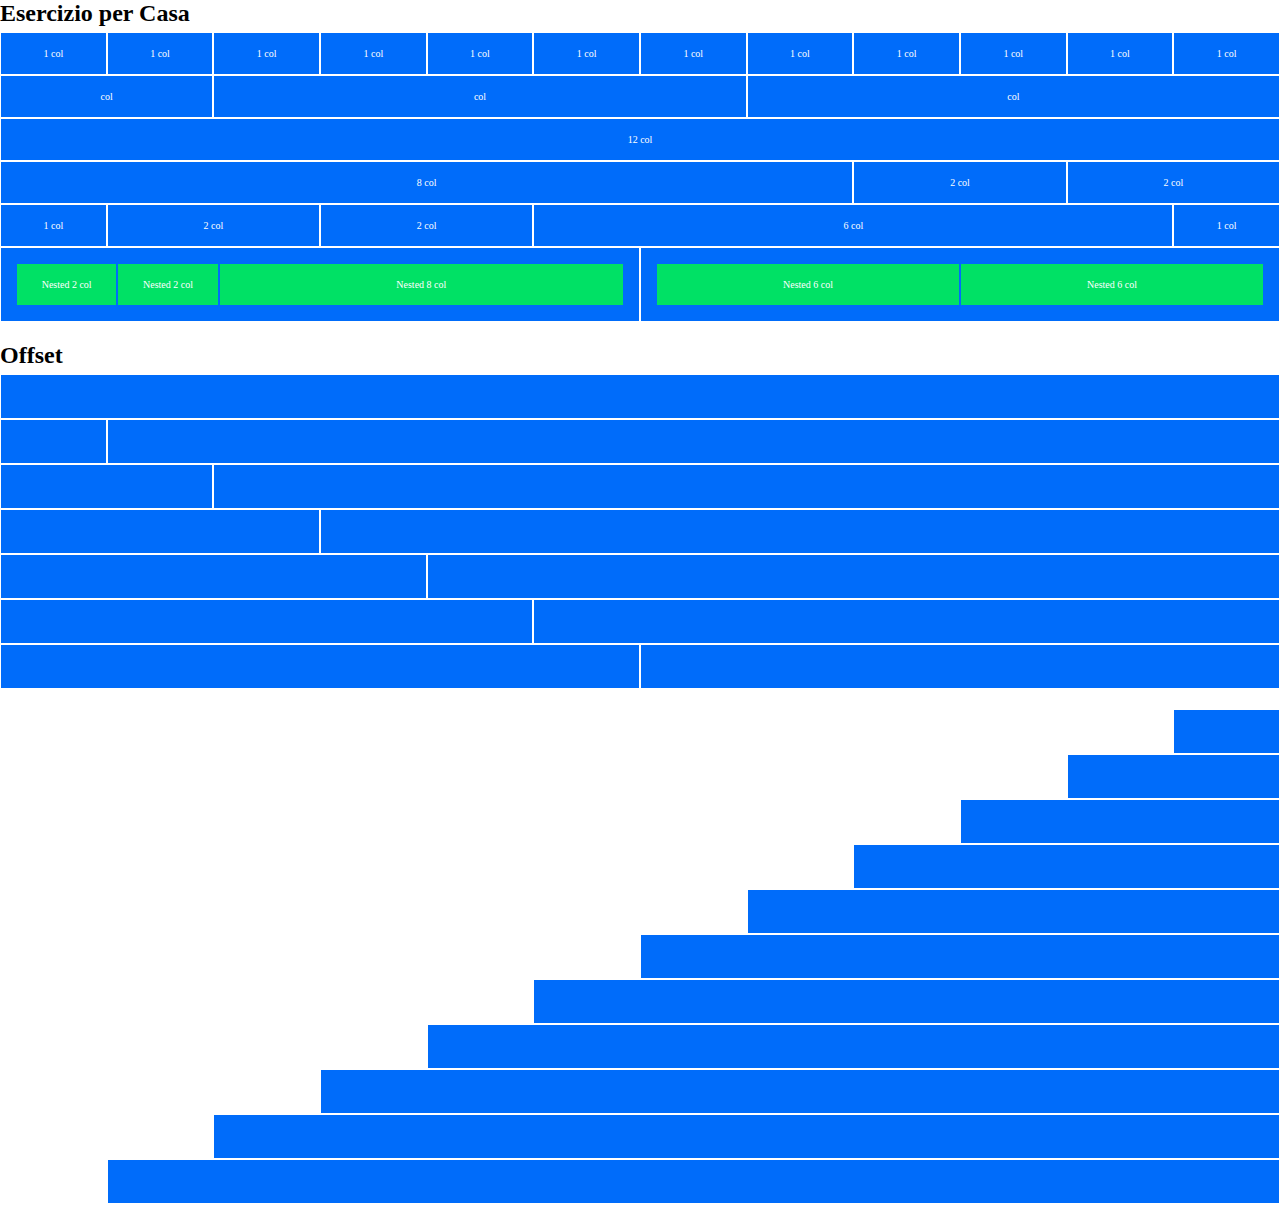
<file: index.html>
<!DOCTYPE html>
<html lang="en">
<head>
  <meta charset="UTF-8">
  <meta http-equiv="X-UA-Compatible" content="IE=edge">
  <meta name="viewport" content="width=device-width, initial-scale=1.0">
  <link rel="stylesheet" href="css/bootstrap.css">
  <link rel="stylesheet" href="css/bootstrap-responsive.css">
  <link rel="stylesheet" href="css/style.css">
  <title>Bootstrap</title>
</head>
<body>
  <div class="title">
    <h1>Esercizio per Casa</h1>
  </div>
  <div class="container">
    <div class="row">
      <div class="col-xs-12 col-sm-2 col-lg-1">
        <div class="box">
          1 col
        </div>
      </div>
      <div class="col-xs-12 col-sm-2 col-lg-1">
        <div class="box">
          1 col
        </div>
      </div>
      <div class="col-xs-12 col-sm-2 col-lg-1">
        <div class="box">
          1 col
        </div>
      </div>
      <div class="col-xs-12 col-sm-2 col-lg-1">
        <div class="box">
          1 col
        </div>
      </div>
      <div class="col-xs-12 col-sm-2 col-lg-1">
        <div class="box">
          1 col
        </div>
      </div>
      <div class="col-xs-12 col-sm-2 col-lg-1">
        <div class="box">
          1 col
        </div>
      </div>
      <div class="col-xs-12 col-sm-2 col-lg-1">
        <div class="box">
          1 col
        </div>
      </div>
      <div class="col-xs-12 col-sm-2 col-lg-1">
        <div class="box">
          1 col
        </div>
      </div>
      <div class="col-xs-12 col-sm-2 col-lg-1">
        <div class="box">
          1 col
        </div>
      </div>
      <div class="col-xs-12 col-sm-2 col-lg-1">
        <div class="box">
          1 col
        </div>
      </div>
      <div class="col-xs-12 col-sm-2 col-lg-1">
        <div class="box">
          1 col
        </div>
      </div>
      <div class="col-xs-12 col-sm-2 col-lg-1">
        <div class="box">
          1 col
        </div>
      </div>
    </div>
    <div class="row">
      <div class="col-xs-12 col-sm-1 col-lg-2">
        <div class="box">
          col
        </div>
      </div>
      <div class="col-xs-12 col-sm-5 col-lg-5">
        <div class="box">
          col
        </div>
      </div>
      <div class="col-xs-12 col-sm-6 col-lg-5">
        <div class="box">
          col
        </div>
      </div>
    </div>
    <div class="row">
      <div class="col-xs-12">
        <div class="box">
          12 col
        </div>
      </div>
    </div>
    <div class="row">
      <div class="col-xs-12 col-sm-6 col-lg-8">
        <div class="box">
          8 col
        </div>
      </div>
      <div class="col-xs-12 col-sm-3 col-lg-2">
        <div class="box">
          2 col
        </div>
      </div>
      <div class="col-xs-12 col-sm-3 col-lg-2">
        <div class="box">
          2 col
        </div>
      </div>
    </div>
    <div class="row">
      <div class="col-xs-12 col-sm-1">
        <div class="box">
          1 col
        </div>
      </div>
      <div class="col-xs-12 col-sm-1 col-lg-2">
        <div class="box">
          2 col
        </div>
      </div>
      <div class="col-xs-12 col-sm-1 col-lg-2">
        <div class="box">
          2 col
        </div>
      </div>
      <div class="col-xs-12 col-sm-8 col-lg-6">
        <div class="box">
          6 col
        </div>
      </div>
      <div class="col-xs-12 col-sm-1">
        <div class="box">
          1 col
        </div>
      </div>
    </div>
    <div class="row">
      <div class="col-xs-12 col-lg-6">
        <div class="box">
          <div class="row">
            <div class="col-xs-12 col-sm-4 col-lg-2">
              <div class="box-nesting">
                Nested 2 col
              </div>
            </div>
            <div class="col-xs-12 col-sm-4 col-lg-2">
              <div class="box-nesting">
                Nested 2 col
              </div>
            </div>
            <div class="col-xs-12 col-sm-4 col-lg-8">
              <div class="box-nesting">
                Nested 8 col
              </div>
            </div>
          </div>
        </div>  
      </div>
      <div class="col-xs-12 col-lg-6">
        <div class="box">
          <div class="row">
            <div class="col-xs-12 col-lg-6">
              <div class="box-nesting">
                Nested 6 col
              </div>
            </div>
            <div class="col-xs-12 col-lg-6">
              <div class="box-nesting">
                Nested 6 col
              </div>
            </div>
          </div>
        </div>  
      </div>
    </div>
  </div>

  <div class="title">
    <h1>Offset</h1>
  </div>
  <div class="container">
    <div class="row">
      <div class="col-xs-12">
        <div class="box-regular"></div>
      </div>
    </div>
    <div class="row">
      <div class="col-xs-12 col-sm-11 col-lg-1">
        <div class="box-regular"></div>
      </div>
      <div class="col-xs-12 col-sm-1 col-lg-11">
        <div class="box-regular"></div>
      </div>
    </div>
    <div class="row">
      <div class="col-xs-12 col-sm-10 col-lg-2">
        <div class="box-regular"></div>
      </div>
      <div class="col-xs-12 col-sm-2 col-lg-10">
        <div class="box-regular"></div>
      </div>
    </div>
    <div class="row">
      <div class="col-xs-12 col-sm-9 col-lg-3">
        <div class="box-regular"></div>
      </div>
      <div class="col-xs-12 col-sm-3 col-lg-9">
        <div class="box-regular"></div>
      </div>
    </div>
    <div class="row">
      <div class="col-xs-12 col-sm-8 col-lg-4">
        <div class="box-regular"></div>
      </div>
      <div class="col-xs-12 col-sm-4 col-lg-8">
        <div class="box-regular"></div>
      </div>
    </div>
    <div class="row">
      <div class="col-xs-12 col-sm-7 col-lg-5">
        <div class="box-regular"></div>
      </div>
      <div class="col-xs-12 col-sm-5 col-lg-7">
        <div class="box-regular"></div>
      </div>
    </div>
    <div class="row">
      <div class="col-xs-12 col-sm-6">
        <div class="box-regular"></div>
      </div>
      <div class="col-xs-12 col-sm-6">
        <div class="box-regular"></div>
      </div>
    </div>
  </div>

  <div class="container">
    <div class="row">
      <div class="col-xs-12 col-sm-offset-10 col-sm-2 col-lg-offset-11 col-lg-1">
        <div class="box-regular"></div>
      </div>
    </div>
    <div class="row">
      <div class="col-xs-12 col-sm-offset-9 col-sm-3 col-lg-offset-10 col-lg-2">
        <div class="box-regular"></div>
      </div>
    </div>
    <div class="row">
      <div class="col-xs-12 col-sm-offset-8 col-sm-4 col-lg-offset-9 col-lg-3">
        <div class="box-regular"></div>
      </div>
    </div>
    <div class="row">
      <div class="col-xs-12 col-sm-offset-7 col-sm-5 col-lg-offset-8 col-lg-4">
        <div class="box-regular"></div>
      </div>
    </div>
    <div class="row">
      <div class="col-xs-12 col-sm-offset-6 col-sm-6 col-lg-offset-7 col-lg-5">
        <div class="box-regular"></div>
      </div>
    </div>
    <div class="row">
      <div class="col-xs-12 col-sm-offset-5 col-sm-7 col-lg-offset-6 col-lg-6">
        <div class="box-regular"></div>
      </div>
    </div>
    <div class="row">
      <div class="col-xs-12 col-sm-offset-4 col-sm-8 col-lg-offset-5 col-lg-7">
        <div class="box-regular"></div>
      </div>
    </div>
    <div class="row">
      <div class="col-xs-12 col-sm-offset-3 col-sm-9 col-lg-offset-4 col-lg-8">
        <div class="box-regular"></div>
      </div>
    </div>
    <div class="row">
      <div class="col-xs-12 col-sm-offset-2 col-sm-10 col-lg-offset-3 col-lg-9">
        <div class="box-regular"></div>
      </div>
    </div>
    <div class="row">
      <div class="col-xs-12 col-sm-offset-1 col-sm-11 col-lg-offset-2 col-lg-10">
        <div class="box-regular"></div>
      </div>
    </div>
    <div class="row">
      <div class="col-xs-12 col-lg-offset-1 col-lg-11">
        <div class="box-regular"></div>
      </div>
    </div>
  </div>
</body>
</html>
</file>
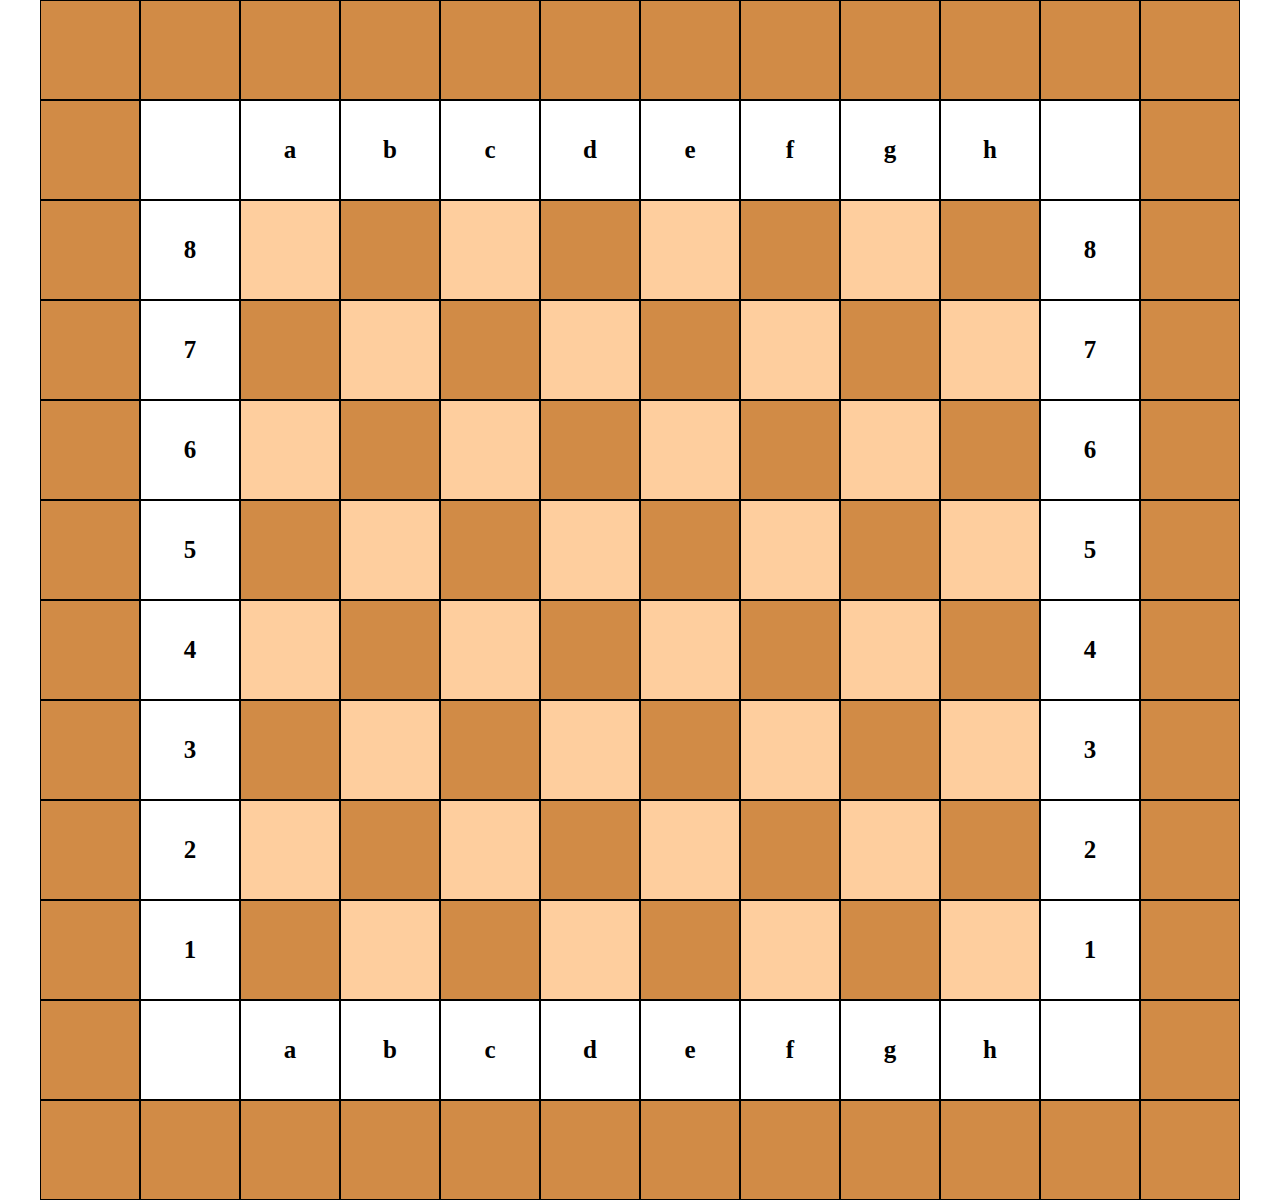
<file: bonus.html>
<!DOCTYPE html>
<html lang="en">
<head>
  <meta charset="UTF-8">
  <meta http-equiv="X-UA-Compatible" content="IE=edge">
  <meta name="viewport" content="width=device-width, initial-scale=1.0">
  <link
      rel="stylesheet"
      href="https://cdnjs.cloudflare.com/ajax/libs/font-awesome/5.10.0/css/all.min.css"
      integrity="sha512-PgQMlq+nqFLV4ylk1gwUOgm6CtIIXkKwaIHp/PAIWHzig/lKZSEGKEysh0TCVbHJXCLN7WetD8TFecIky75ZfQ=="
      crossorigin="anonymous"
      referrerpolicy="no-referrer"
    />
  <link rel="stylesheet" href="css/bootstrap.css">
  <link rel="stylesheet" href="css/bootstrap-responsive.css">
  <link rel="stylesheet" href="css_bonus/bonus.css">
  <title>Bonus Chess</title>
</head>
<body>

  <div class="container">
    <div class="row"> <!-- row 1 -->
      <div class="col-xs-1">
        <div class="box brown"></div>
      </div>
      <div class="col-xs-1">
        <div class="box brown"></div>
      </div>
      <div class="col-xs-1">
        <div class="box brown"></div>
      </div>
      <div class="col-xs-1">
        <div class="box brown"></div>
      </div>
      <div class="col-xs-1">
        <div class="box brown"></div>
      </div>
      <div class="col-xs-1">
        <div class="box brown"></div>
      </div>
      <div class="col-xs-1">
        <div class="box brown"></div>
      </div>
      <div class="col-xs-1">
        <div class="box brown"></div>
      </div>
      <div class="col-xs-1">
        <div class="box brown"></div>
      </div>
      <div class="col-xs-1">
        <div class="box brown"></div>
      </div>
      <div class="col-xs-1">
        <div class="box brown"></div>
      </div>
      <div class="col-xs-1">
        <div class="box brown"></div>
      </div>
    </div>
    <div class="row"> <!-- row 2 -->
      <div class="row"> 
      <div class="col-xs-1">
        <div class="box brown"></div>
      </div>
      <div class="col-xs-1">
        <div class="box white"></div>
      </div>
      <div class="col-xs-1">
        <div class="box white">
          <span>a</span>
        </div>
      </div>
      <div class="col-xs-1">
        <div class="box white">
          <span>b</span>
        </div>
      </div>
      <div class="col-xs-1">
        <div class="box white">
          <span>c</span>
        </div>
      </div>
      <div class="col-xs-1">
        <div class="box white">
          <span>d</span>
        </div>
      </div>
      <div class="col-xs-1">
        <div class="box white">
          <span>e</span>
        </div>
      </div>
      <div class="col-xs-1">
        <div class="box white">
          <span>f</span>
        </div>
      </div>
      <div class="col-xs-1">
        <div class="box white">
          <span>g</span>
        </div>
      </div>
      <div class="col-xs-1">
        <div class="box white">
          <span>h</span>
        </div>
      </div>
      <div class="col-xs-1">
        <div class="box white"></div>
      </div>
      <div class="col-xs-1">
        <div class="box brown"></div>
      </div>
    </div>
    <div class="row"> <!-- row 3 -->
      <div class="row"> 
      <div class="col-xs-1">
        <div class="box brown"></div>
      </div>
      <div class="col-xs-1">
        <div class="box white">
          <span>8</span>
        </div>
      </div>
      <div class="col-xs-1">
        <div class="box light-brown"></div>
      </div>
      <div class="col-xs-1">
        <div class="box brown black-text">
          <i class="fas fa-chess-knight"></i>
        </div>
      </div>
      <div class="col-xs-1">
        <div class="box light-brown black-text">
          <i class="fas fa-chess-bishop"></i>
        </div>
      </div>
      <div class="col-xs-1">
        <div class="box brown"></div>
      </div>
      <div class="col-xs-1">
        <div class="box light-brown"></div>
      </div>
      <div class="col-xs-1">
        <div class="box brown"></div>
      </div>
      <div class="col-xs-1">
        <div class="box light-brown"></div>
      </div>
      <div class="col-xs-1">
        <div class="box brown"></div>
      </div>
      <div class="col-xs-1">
        <div class="box white">
          <span>8</span>
        </div>
      </div>
      <div class="col-xs-1">
        <div class="box brown"></div>
      </div>
    </div>
    <div class="row"> <!-- row 4 -->
      <div class="row"> 
      <div class="col-xs-1">
        <div class="box brown"></div>
      </div>
      <div class="col-xs-1">
        <div class="box white">
          <span>7</span>
        </div>
      </div>
      <div class="col-xs-1">
        <div class="box brown black-text">
          <i class="fas fa-chess-pawn"></i>
        </div>
      </div>
      <div class="col-xs-1">
        <div class="box light-brown black-text">
          <i class="fas fa-chess-pawn"></i>
        </div>
      </div>
      <div class="col-xs-1">
        <div class="box brown"></div>
      </div>
      <div class="col-xs-1">
        <div class="box light-brown black-text">
          <i class="fas fa-chess-pawn"></i>
        </div>
      </div>
      <div class="col-xs-1">
        <div class="box brown"></div>
      </div>
      <div class="col-xs-1">
        <div class="box light-brown"></div>
      </div>
      <div class="col-xs-1">
        <div class="box brown"></div>
      </div>
      <div class="col-xs-1">
        <div class="box light-brown"></div>
      </div>
      <div class="col-xs-1">
        <div class="box white">
          <span>7</span>
        </div>
      </div>
      <div class="col-xs-1">
        <div class="box brown"></div>
      </div>
    </div>
    <div class="row"> <!-- row 5 -->
      <div class="row"> 
      <div class="col-xs-1">
        <div class="box brown"></div>
      </div>
      <div class="col-xs-1">
        <div class="box white">
          <span>6</span>
        </div>
      </div>
      <div class="col-xs-1">
        <div class="box light-brown white-text">
          <i class="fas fa-chess-pawn"></i>
        </div>
      </div>
      <div class="col-xs-1">
        <div class="box brown white-text">
          <i class="fas fa-chess-rook"></i>
        </div>
      </div>
      <div class="col-xs-1">
        <div class="box light-brown white-text">
          <i class="fas fa-chess-pawn"></i>
        </div>
      </div>
      <div class="col-xs-1">
        <div class="box brown"></div>
      </div>
      <div class="col-xs-1">
        <div class="box light-brown"></div>
      </div>
      <div class="col-xs-1">
        <div class="box brown"></div>
      </div>
      <div class="col-xs-1">
        <div class="box light-brown"></div>
      </div>
      <div class="col-xs-1">
        <div class="box brown"></div>
      </div>
      <div class="col-xs-1">
        <div class="box white">
          <span>6</span>
        </div>
      </div>
      <div class="col-xs-1">
        <div class="box brown"></div>
      </div>
    </div>
    <div class="row"> <!-- row 6 -->
      <div class="row"> 
      <div class="col-xs-1">
        <div class="box brown"></div>
      </div>
      <div class="col-xs-1">
        <div class="box white">
          <span>5</span>
        </div>
      </div>
      <div class="col-xs-1">
        <div class="box brown black-text">
          <i class="fas fa-chess-pawn"></i>
        </div>
      </div>
      <div class="col-xs-1">
        <div class="box light-brown white-text">
          <i class="fas fa-chess-rook"></i>
        </div>
      </div>
      <div class="col-xs-1">
        <div class="box brown">
        </div>
      </div>
      <div class="col-xs-1">
        <div class="box light-brown"></div>
      </div>
      <div class="col-xs-1">
        <div class="box brown"></div>
      </div>
      <div class="col-xs-1">
        <div class="box light-brown"></div>
      </div>
      <div class="col-xs-1">
        <div class="box brown"></div>
      </div>
      <div class="col-xs-1">
        <div class="box light-brown"></div>
      </div>
      <div class="col-xs-1">
        <div class="box white">
          <span>5</span>
        </div>
      </div>
      <div class="col-xs-1">
        <div class="box brown"></div>
      </div>
    </div>
    <div class="row"> <!-- row 7 -->
      <div class="row"> 
      <div class="col-xs-1">
        <div class="box brown"></div>
      </div>
      <div class="col-xs-1">
        <div class="box white">
          <span>4</span>
        </div>
      </div>
      <div class="col-xs-1">
        <div class="box light-brown black-text">
          <i class="fas fa-chess-king"></i>
        </div>
      </div>
      <div class="col-xs-1">
        <div class="box brown"></div>
      </div>
      <div class="col-xs-1">
        <div class="box light-brown white-text">
          <i class="fas fa-chess-king"></i>
        </div>
      </div>
      <div class="col-xs-1">
        <div class="box brown"></div>
      </div>
      <div class="col-xs-1">
        <div class="box light-brown white-text">
          <i class="fas fa-chess-pawn"></i>
        </div>
      </div>
      <div class="col-xs-1">
        <div class="box brown"></div>
      </div>
      <div class="col-xs-1">
        <div class="box light-brown"></div>
      </div>
      <div class="col-xs-1">
        <div class="box brown"></div>
      </div>
      <div class="col-xs-1">
        <div class="box white">
          <span>4</span>
        </div>
      </div>
      <div class="col-xs-1">
        <div class="box brown"></div>
      </div>
    </div>
    <div class="row"> <!-- row 8 -->
      <div class="row"> 
      <div class="col-xs-1">
        <div class="box brown"></div>
      </div>
      <div class="col-xs-1">
        <div class="box white">
          <span>3</span>
        </div>
      </div>
      <div class="col-xs-1">
        <div class="box brown"></div>
      </div>
      <div class="col-xs-1">
        <div class="box light-brown"></div>
      </div>
      <div class="col-xs-1">
        <div class="box brown white-text">
          <i class="fas fa-chess-pawn"></i>
        </div>
      </div>
      <div class="col-xs-1">
        <div class="box light-brown"></div>
      </div>
      <div class="col-xs-1">
        <div class="box brown"></div>
      </div>
      <div class="col-xs-1">
        <div class="box light-brown"></div>
      </div>
      <div class="col-xs-1">
        <div class="box brown"></div>
      </div>
      <div class="col-xs-1">
        <div class="box light-brown"></div>
      </div>
      <div class="col-xs-1">
        <div class="box white">
          <span>3</span>
        </div>
      </div>
      <div class="col-xs-1">
        <div class="box brown"></div>
      </div>
    </div>
    <div class="row"> <!-- row 9 -->
      <div class="row"> 
      <div class="col-xs-1">
        <div class="box brown"></div>
      </div>
      <div class="col-xs-1">
        <div class="box white">
          <span>2</span>
        </div>
      </div>
      <div class="col-xs-1">
        <div class="box light-brown"></div>
      </div>
      <div class="col-xs-1">
        <div class="box brown"></div>
      </div>
      <div class="col-xs-1">
        <div class="box light-brown black-text">
          <i class="fas fa-chess-queen"></i>
        </div>
      </div>
      <div class="col-xs-1">
        <div class="box brown white-text">
          <i class="fas fa-chess-pawn"></i>
        </div>
      </div>
      <div class="col-xs-1">
        <div class="box light-brown"></div>
      </div>
      <div class="col-xs-1">
        <div class="box brown white-text">
          <i class="fas fa-chess-pawn"></i>
        </div>
      </div>
      <div class="col-xs-1">
        <div class="box light-brown"></div>
      </div>
      <div class="col-xs-1">
        <div class="box brown"></div>
      </div>
      <div class="col-xs-1">
        <div class="box white">
          <span>2</span>
        </div>
      </div>
      <div class="col-xs-1">
        <div class="box brown"></div>
      </div>
    </div>
    <div class="row"> <!-- row 10 -->
      <div class="row"> 
      <div class="col-xs-1">
        <div class="box brown"></div>
      </div>
      <div class="col-xs-1">
        <div class="box white">
          <span>1</span>
        </div>
      </div>
      <div class="col-xs-1">
        <div class="box brown"></div>
      </div>
      <div class="col-xs-1">
        <div class="box light-brown white-text">
          <i class="fas fa-chess-knight"></i>
        </div>
      </div>
      <div class="col-xs-1">
        <div class="box brown black-text">
          <i class="fas fa-chess-rook"></i>
        </div>
      </div>
      <div class="col-xs-1">
        <div class="box light-brown black-text">
          <i class="fas fa-chess-knight"></i>
        </div>
      </div>
      <div class="col-xs-1">
        <div class="box brown white-text">
          <i class="fas fa-chess-queen"></i>
        </div>
      </div>
      <div class="col-xs-1">
        <div class="box light-brown white-text">
          <i class="fas fa-chess-bishop"></i>
        </div>
      </div>
      <div class="col-xs-1">
        <div class="box brown"></div>
      </div>
      <div class="col-xs-1">
        <div class="box light-brown"></div>
      </div>
      <div class="col-xs-1">
        <div class="box white">
          <span>1</span>
        </div>
      </div>
      <div class="col-xs-1">
        <div class="box brown"></div>
      </div>
    </div>
    <div class="row"> <!-- row 2 -->
      <div class="row"> 
      <div class="col-xs-1">
        <div class="box brown"></div>
      </div>
      <div class="col-xs-1">
        <div class="box white"></div>
      </div>
      <div class="col-xs-1">
        <div class="box white">
          <span>a</span>
        </div>
      </div>
      <div class="col-xs-1">
        <div class="box white">
          <span>b</span>
        </div>
      </div>
      <div class="col-xs-1">
        <div class="box white">
          <span>c</span>
        </div>
      </div>
      <div class="col-xs-1">
        <div class="box white">
          <span>d</span>
        </div>
      </div>
      <div class="col-xs-1">
        <div class="box white">
          <span>e</span>
        </div>
      </div>
      <div class="col-xs-1">
        <div class="box white">
          <span>f</span>
        </div>
      </div>
      <div class="col-xs-1">
        <div class="box white">
          <span>g</span>
        </div>
      </div>
      <div class="col-xs-1">
        <div class="box white">
          <span>h</span>
        </div>
      </div>
      <div class="col-xs-1">
        <div class="box white"></div>
      </div>
      <div class="col-xs-1">
        <div class="box brown"></div>
      </div>
    </div>
    <div class="row"> <!-- row 12 -->
      <div class="col-xs-1">
        <div class="box brown"></div>
      </div>
      <div class="col-xs-1">
        <div class="box brown"></div>
      </div>
      <div class="col-xs-1">
        <div class="box brown"></div>
      </div>
      <div class="col-xs-1">
        <div class="box brown"></div>
      </div>
      <div class="col-xs-1">
        <div class="box brown"></div>
      </div>
      <div class="col-xs-1">
        <div class="box brown"></div>
      </div>
      <div class="col-xs-1">
        <div class="box brown"></div>
      </div>
      <div class="col-xs-1">
        <div class="box brown"></div>
      </div>
      <div class="col-xs-1">
        <div class="box brown"></div>
      </div>
      <div class="col-xs-1">
        <div class="box brown"></div>
      </div>
      <div class="col-xs-1">
        <div class="box brown"></div>
      </div>
      <div class="col-xs-1">
        <div class="box brown"></div>
      </div>
    </div>  
  </div>
  
</body>
</html>
</file>
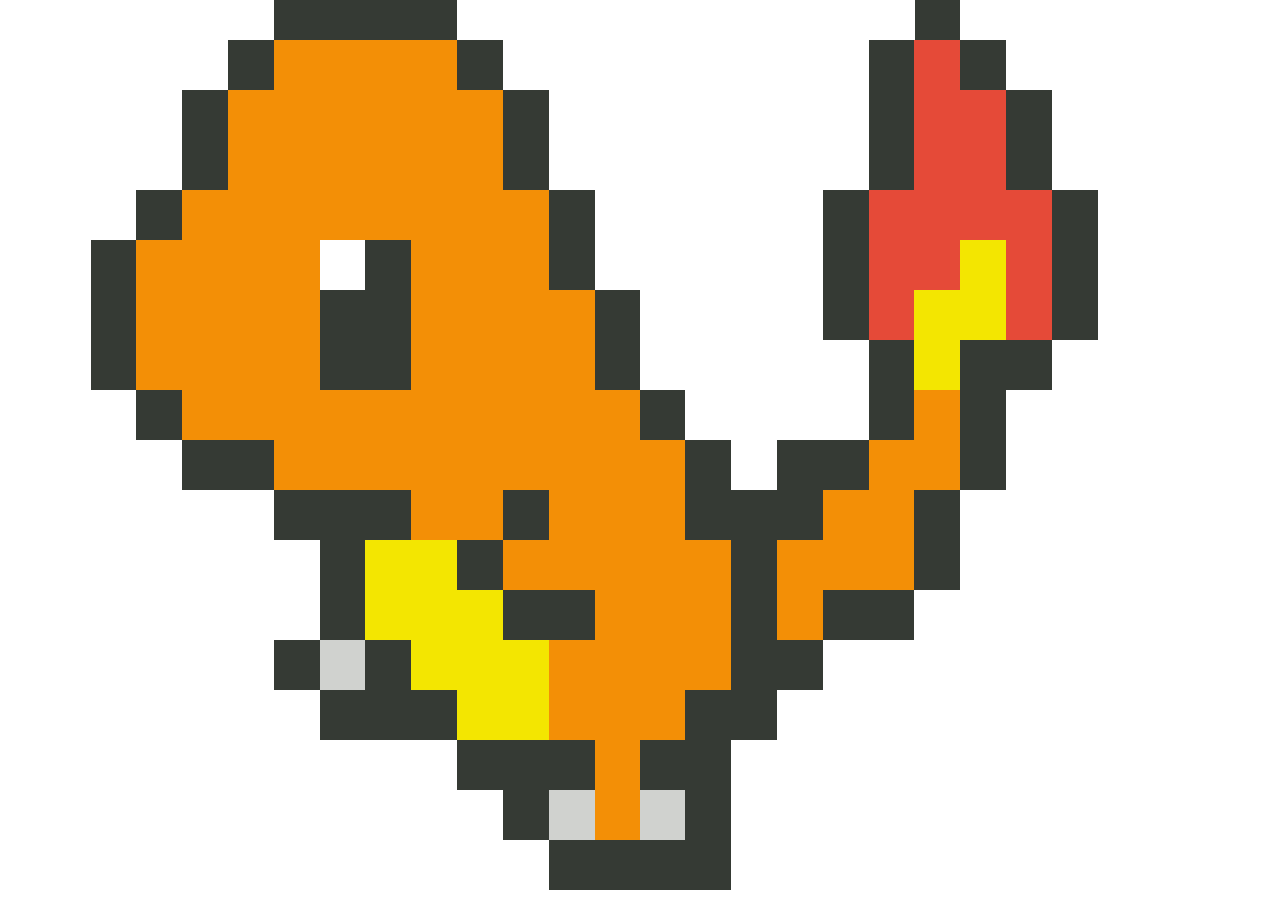
<file: bonus_2.html>
<!DOCTYPE html>
<html lang="en">
<head>
  <meta charset="UTF-8">
  <meta http-equiv="X-UA-Compatible" content="IE=edge">
  <meta name="viewport" content="width=device-width, initial-scale=1.0">
  <link rel="stylesheet" href="css/bootstrap.css">
  <link rel="stylesheet" href="css/bootstrap-responsive.css">
  <link rel="stylesheet" href="css_bonus/bonus_2.css">
  <title>Charmender</title>
</head>
<body>
  <div class="view">
    <div class="container">
      <div class="row"> <!-- row 1 -->
        <div class="col-xs-offset-4 col-xs-4">
          <div class="box black"></div>
        </div>
      </div>
      <div class="row"> <!-- row 2 -->
        <div class="col-xs-offset-3 col-xs-1">
          <div class="box black"></div>
        </div>
        <div class="col-xs-4">
          <div class="box orange"></div>
        </div>
        <div class="col-xs-1">
          <div class="box black"></div>
        </div>
      </div>
      <div class="row"> <!-- row 3 -->
        <div class="col-xs-offset-2 col-xs-1">
          <div class="box black"></div>
        </div>
        <div class="col-xs-6">
          <div class="box orange"></div>
        </div>
        <div class="col-xs-1">
          <div class="box black"></div>
        </div>
      </div>
      <div class="row"> <!-- row 4 -->
        <div class="col-xs-offset-2 col-xs-1">
          <div class="box black"></div>
        </div>
        <div class="col-xs-6">
          <div class="box orange"></div>
        </div>
        <div class="col-xs-1">
          <div class="box black"></div>
        </div>
      </div>
      <div class="row"> <!-- row 5 -->
        <div class="col-xs-offset-1 col-xs-1">
          <div class="box black"></div>
        </div>
        <div class="col-xs-8">
          <div class="box orange"></div>
        </div>
        <div class="col-xs-1">
          <div class="box black"></div>
        </div>
      </div>
      <div class="row"> <!-- row 6 -->
        <div class="col-xs-1">
          <div class="box black"></div>
        </div>
        <div class="col-xs-4">
          <div class="box orange"></div>
        </div>
        <div class="col-xs-offset-1 col-xs-1">
          <div class="box black"></div>
        </div>
        <div class="col-xs-3">
          <div class="box orange"></div>
        </div>
        <div class="col-xs-1">
          <div class="box black"></div>
        </div>
      </div>
      <div class="row"> <!-- row 7 -->
        <div class="col-xs-1">
          <div class="box black"></div>
        </div>
        <div class="col-xs-4">
          <div class="box orange"></div>
        </div>
        <div class="col-xs-2">
          <div class="box black"></div>
        </div>
        <div class="col-xs-4">
          <div class="box orange"></div>
        </div>
        <div class="col-xs-1">
          <div class="box black"></div>
        </div>
      </div>
      <div class="row"> <!-- row 8 -->
        <div class="col-xs-1">
          <div class="box black"></div>
        </div>
        <div class="col-xs-4">
          <div class="box orange"></div>
        </div>
        <div class="col-xs-2">
          <div class="box black"></div>
        </div>
        <div class="col-xs-4">
          <div class="box orange"></div>
        </div>
        <div class="col-xs-1">
          <div class="box black"></div>
        </div>
      </div>
      <div class="row"> <!-- row 9 -->
        <div class="col-xs-offset-1 col-xs-1">
          <div class="box black"></div>
        </div>
        <div class="col-xs-10">
          <div class="box orange"></div>
        </div>
      </div>
      <div class="row"> <!-- row 10 -->
        <div class="col-xs-offset-2 col-xs-2">
          <div class="box black"></div>
        </div>
        <div class="col-xs-8">
          <div class="box orange"></div>
        </div>
      </div>
      <div class="row"> <!-- row 11 -->
        <div class="col-xs-offset-4 col-xs-3">
          <div class="box black"></div>
        </div>
        <div class="col-xs-2">
          <div class="box orange"></div>
        </div>
        <div class="col-xs-1">
          <div class="box black"></div>
        </div>
        <div class="col-xs-2">
          <div class="box orange"></div>
        </div>
      </div>
      <div class="row"> <!-- row 12 -->
        <div class="col-xs-offset-5 col-xs-1">
          <div class="box black"></div>
        </div>
        <div class="col-xs-2">
          <div class="box yellow"></div>
        </div>
        <div class="col-xs-1">
          <div class="box black"></div>
        </div>
        <div class="col-xs-3">
          <div class="box orange"></div>
        </div>
      </div>
      <div class="row"> <!-- row 13 -->
        <div class="col-xs-offset-5 col-xs-1">
          <div class="box black"></div>
        </div>
        <div class="col-xs-3">
          <div class="box yellow"></div>
        </div>
        <div class="col-xs-2">
          <div class="box black"></div>
        </div>
        <div class="col-xs-1">
          <div class="box orange"></div>
        </div>
      </div>
      <div class="row"> <!-- row 14 -->
        <div class="col-xs-offset-4 col-xs-1">
          <div class="box black"></div>
        </div>
        <div class="col-xs-1">
          <div class="box grey"></div>
        </div>
        <div class="col-xs-1">
          <div class="box black"></div>
        </div>
        <div class="col-xs-3">
          <div class="box yellow"></div>
        </div>
        <div class="col-xs-2">
          <div class="box orange"></div>
        </div>
      </div>
      <div class="row"> <!-- row 15 -->
        <div class="col-xs-offset-5 col-xs-3">
          <div class="box black"></div>
        </div>
        <div class="col-xs-2">
          <div class="box yellow"></div>
        </div>
        <div class="col-xs-2">
          <div class="box orange"></div>
        </div>
      </div>
      <div class="row"> <!-- row 16 -->
        <div class="col-xs-offset-8 col-xs-3">
          <div class="box black"></div>
        </div>
        <div class="col-xs-1">
          <div class="box orange"></div>
        </div>
      </div>
      <div class="row"> <!-- row 17 -->
        <div class="col-xs-offset-9 col-xs-1">
          <div class="box black"></div>
        </div>
        <div class="col-xs-1">
          <div class="box grey"></div>
        </div>
        <div class="col-xs-1">
          <div class="box orange"></div>
        </div>
      </div>
      <div class="row"> <!-- row 18 -->
        <div class="col-xs-offset-10 col-xs-2">
          <div class="box black"></div>
        </div>
      </div>
    </div>

    <div class="container due">
      <div class="row"> <!-- row 1 -->
        <div class="col-xs-offset-6 col-xs-1">
          <div class="box black"></div>
        </div>
      </div>
      <div class="row"> <!-- row 2 -->
        <div class="col-xs-offset-5 col-xs-1">
          <div class="box black"></div>
        </div>
        <div class="col-xs-1">
          <div class="box red"></div>
        </div>
        <div class="col-xs-1">
          <div class="box black"></div>
        </div>
      </div>
      <div class="row"> <!-- row 3 -->
        <div class="col-xs-offset-5 col-xs-1">
          <div class="box black"></div>
        </div>
        <div class="col-xs-2">
          <div class="box red"></div>
        </div>
        <div class="col-xs-1">
          <div class="box black"></div>
        </div>
      </div>
      <div class="row"> <!-- row 4 -->
        <div class="col-xs-offset-5 col-xs-1">
          <div class="box black"></div>
        </div>
        <div class="col-xs-2">
          <div class="box red"></div>
        </div>
        <div class="col-xs-1">
          <div class="box black"></div>
        </div>
      </div>
      <div class="row"> <!-- row 5 -->
        <div class="col-xs-offset-4 col-xs-1">
          <div class="box black"></div>
        </div>
        <div class="col-xs-4">
          <div class="box red"></div>
        </div>
        <div class="col-xs-1">
          <div class="box black"></div>
        </div>
      </div>
      <div class="row"> <!-- row 6 -->
        <div class="col-xs-offset-4 col-xs-1">
          <div class="box black"></div>
        </div>
        <div class="col-xs-2">
          <div class="box red"></div>
        </div>
        <div class="col-xs-1">
          <div class="box yellow"></div>
        </div>
        <div class="col-xs-1">
          <div class="box red"></div>
        </div>
        <div class="col-xs-1">
          <div class="box black"></div>
        </div>
      </div>
      <div class="row"> <!-- row 7 -->
        <div class="col-xs-offset-4 col-xs-1">
          <div class="box black"></div>
        </div>
        <div class="col-xs-1">
          <div class="box red"></div>
        </div>
        <div class="col-xs-2">
          <div class="box yellow"></div>
        </div>
        <div class="col-xs-1">
          <div class="box red"></div>
        </div>
        <div class="col-xs-1">
          <div class="box black"></div>
        </div>
      </div>
      <div class="row"> <!-- row 8 -->
        <div class="col-xs-offset-5 col-xs-1">
          <div class="box black"></div>
        </div>
        <div class="col-xs-1">
          <div class="box yellow"></div>
        </div>
        <div class="col-xs-2">
          <div class="box black"></div>
        </div>
      </div>
      <div class="row"> <!-- row 9 -->
        <div class="col-xs-1">
          <div class="box black"></div>
        </div>
        <div class="col-xs-offset-4 col-xs-1">
          <div class="box black"></div>
        </div>
        <div class="col-xs-1">
          <div class="box orange"></div>
        </div>
        <div class="col-xs-1">
          <div class="box black"></div>
        </div>
      </div>
      <div class="row"> <!-- row 10 -->
        <div class="col-xs-1">
          <div class="box orange"></div>
        </div>
        <div class="col-xs-1">
          <div class="box black"></div>
        </div>
        <div class="col-xs-offset-1 col-xs-2">
          <div class="box black"></div>
        </div>
        <div class="col-xs-2">
          <div class="box orange"></div>
        </div>
        <div class="col-xs-1">
          <div class="box black"></div>
        </div>
      </div>
      <div class="row"> <!-- row 11 -->
        <div class="col-xs-1">
          <div class="box orange"></div>
        </div>
        <div class="col-xs-3">
          <div class="box black"></div>
        </div>
        <div class="col-xs-2">
          <div class="box orange"></div>
        </div>
        <div class="col-xs-1">
          <div class="box black"></div>
        </div>
      </div>
      <div class="row"> <!-- row 12 -->
        <div class="col-xs-2">
          <div class="box orange"></div>
        </div>
        <div class="col-xs-1">
          <div class="box black"></div>
        </div>
        <div class="col-xs-3">
          <div class="box orange"></div>
        </div>
        <div class="col-xs-1">
          <div class="box black"></div>
        </div>
      </div>
      <div class="row"> <!-- row 13 -->
        <div class="col-xs-2">
          <div class="box orange"></div>
        </div>
        <div class="col-xs-1">
          <div class="box black"></div>
        </div>
        <div class="col-xs-1">
          <div class="box orange"></div>
        </div>
        <div class="col-xs-2">
          <div class="box black"></div>
        </div>
      </div>
      <div class="row"> <!-- row 14 -->
        <div class="col-xs-2">
          <div class="box orange"></div>
        </div>
        <div class="col-xs-2">
          <div class="box black"></div>
        </div>
      </div>
      <div class="row"> <!-- row 15 -->
        <div class="col-xs-1">
          <div class="box orange"></div>
        </div>
        <div class="col-xs-2">
          <div class="box black"></div>
        </div>
      </div>
      <div class="row"> <!-- row 16 -->
        <div class="col-xs-2">
          <div class="box black"></div>
        </div>
      </div>
      <div class="row"> <!-- row 17 -->
        <div class="col-xs-1">
          <div class="box grey"></div>
        </div>
        <div class="col-xs-1">
          <div class="box black"></div>
        </div>
      </div>
      <div class="row"> <!-- row 18 -->
        <div class="col-xs-2">
          <div class="box black"></div>
        </div>
      </div>
    </div>
  </div>
</body>
</html>
</file>
<file: css/style.css>
*{
  margin: 0;
  padding: 0;
  box-sizing: border-box;
}

.box,
.box-nesting,
.box-regular{
  width: 100%;
  background-color: #006cfa;
  padding: 15px;
  text-align: center;
  border: 1px solid white;
}

.box-nesting{
  background-color: #00e165;
  border: 1px solid #006cfa;
}

.box-regular{
  height: 45px;
  padding: 0;
}

.title{
  font-size: 12px;
  font-weight: bold;
  padding-bottom: 5px;
}

.row{
  color: white;
  font-size: 10px;
}
</file>
<file: css_bonus/bonus.css>
.container{
  width: 1200px;
  height: 600px;
  margin: 0 auto;
}

.box{
  display: flex;
  justify-content: center;
  align-items: center;
  width: 100px;
  height: 100px;
  border: 1px solid black;
}

.box.brown{
  background-color: #d18b46;
}

.box.white{
  background-color: white;
}

.box.light-brown{
  background-color: #fece9e;
}

.box span{
  font-size: 25px;
  font-weight: bold;
}

.box i{
  font-size: 75px;
}

.black-text{
  color: black;
}

.white-text{
  color: white;
}
</file>
<file: css_bonus/bonus_2.css>
.view{
  display: flex;
  justify-content: center;
  align-items: center;
  width: 100%;
  height: 100vh;
}

.container{
  /* margin-top: 50px; */
  width: 550px;
  height: 900px;
}
.container.due{
  margin-left: -1px;
}

.box{
  width: 100%;
  height: 50px;
}

.box.red{
  background-color: #e54a38;
}

.box.orange{
  background-color: #f38f06;
}

.box.yellow{
  background-color: #f3e601;
}

.box.grey{
  background-color: #d0d2cf;
}

.box.black{
  background-color: #353a34;
}
</file>
